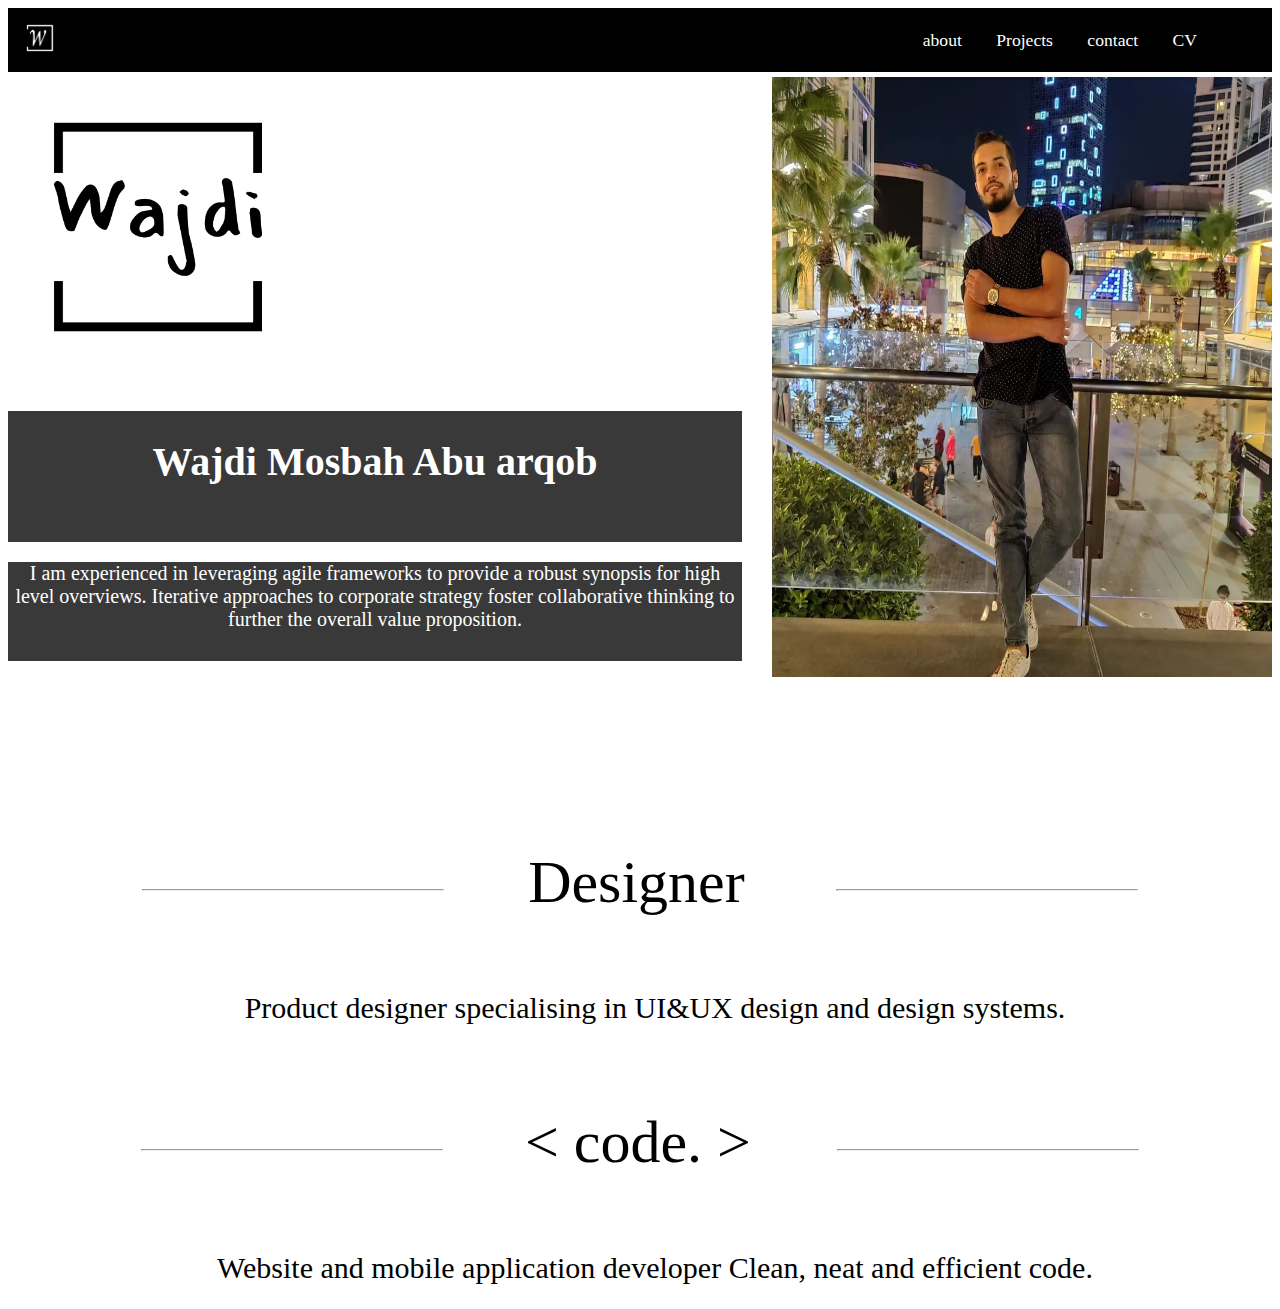
<file: index.html>
<!DOCTYPE html>
<html lang="en">
<head>
    <meta charset="UTF-8">
    <meta http-equiv="X-UA-Compatible" content="IE=edge">
    <meta name="viewport" content="width=device-width, initial-scale=1.0">
    <link rel="stylesheet" href="css/style.css">
    <title>Home</title>
</head>
<body>

    <header>
        <a href="#" class="logo">
            <img src="w-logo-zip-file/png/logo-white.png" width="60px" height="60px" alt="">
        </a>
        <nav class="navigation">
            <a href="http://127.0.0.1:5500/index1.html">about</a>
            <a href="http://127.0.0.1:5500/index.html">Projects</a>
            <a href="http://127.0.0.1:5500/index2.html#Projects">contact</a>
            <a href="#cv">CV</a>
        </nav>
    </header>

    <main>
        <div class="main-logo">
          <div id="logo-img"> <img src="wajdi-logo-zip-file (1)/png/logo-black.png" 
            style="width: 300px; height: 300px;"
            alt=""></div>
          <div id="text"><h1>Wajdi Mosbah Abu arqob</h1></div>
          <div id="text">I am experienced in leveraging agile frameworks
            to provide a robust synopsis for high level
            overviews. Iterative approaches to corporate
            strategy foster collaborative thinking to further
            the overall value proposition.</div>
        </div>
        <div id="imge-2">
           <img src="imge/WhatsApp Image 2023-04-05 at 8.56.01 PM.jpeg"
           style="    width: 500px; height: 600px;"
           alt="">
        </div>
    </main>
    <div id="hr">
      <hr  id="hr-1"  style="width: 300px;" >
        <div id="designer">Designer</div>
      <hr id="hr-2"  style=" width: 300px;" >
         <div id="text-2">Product designer specialising in UI&UX design and design systems.</div>
    </div>
    <div id="hr1">
      <hr  id="hr2"  style="width: 300px;" >
        <div id="code"> < code. > </div>
      <hr id="hr3"  style=" width: 300px;" >
         <div id="text-3">Website and mobile application developer Clean, neat and efficient code.</div>
    </div>


</body>
</html>
</file>
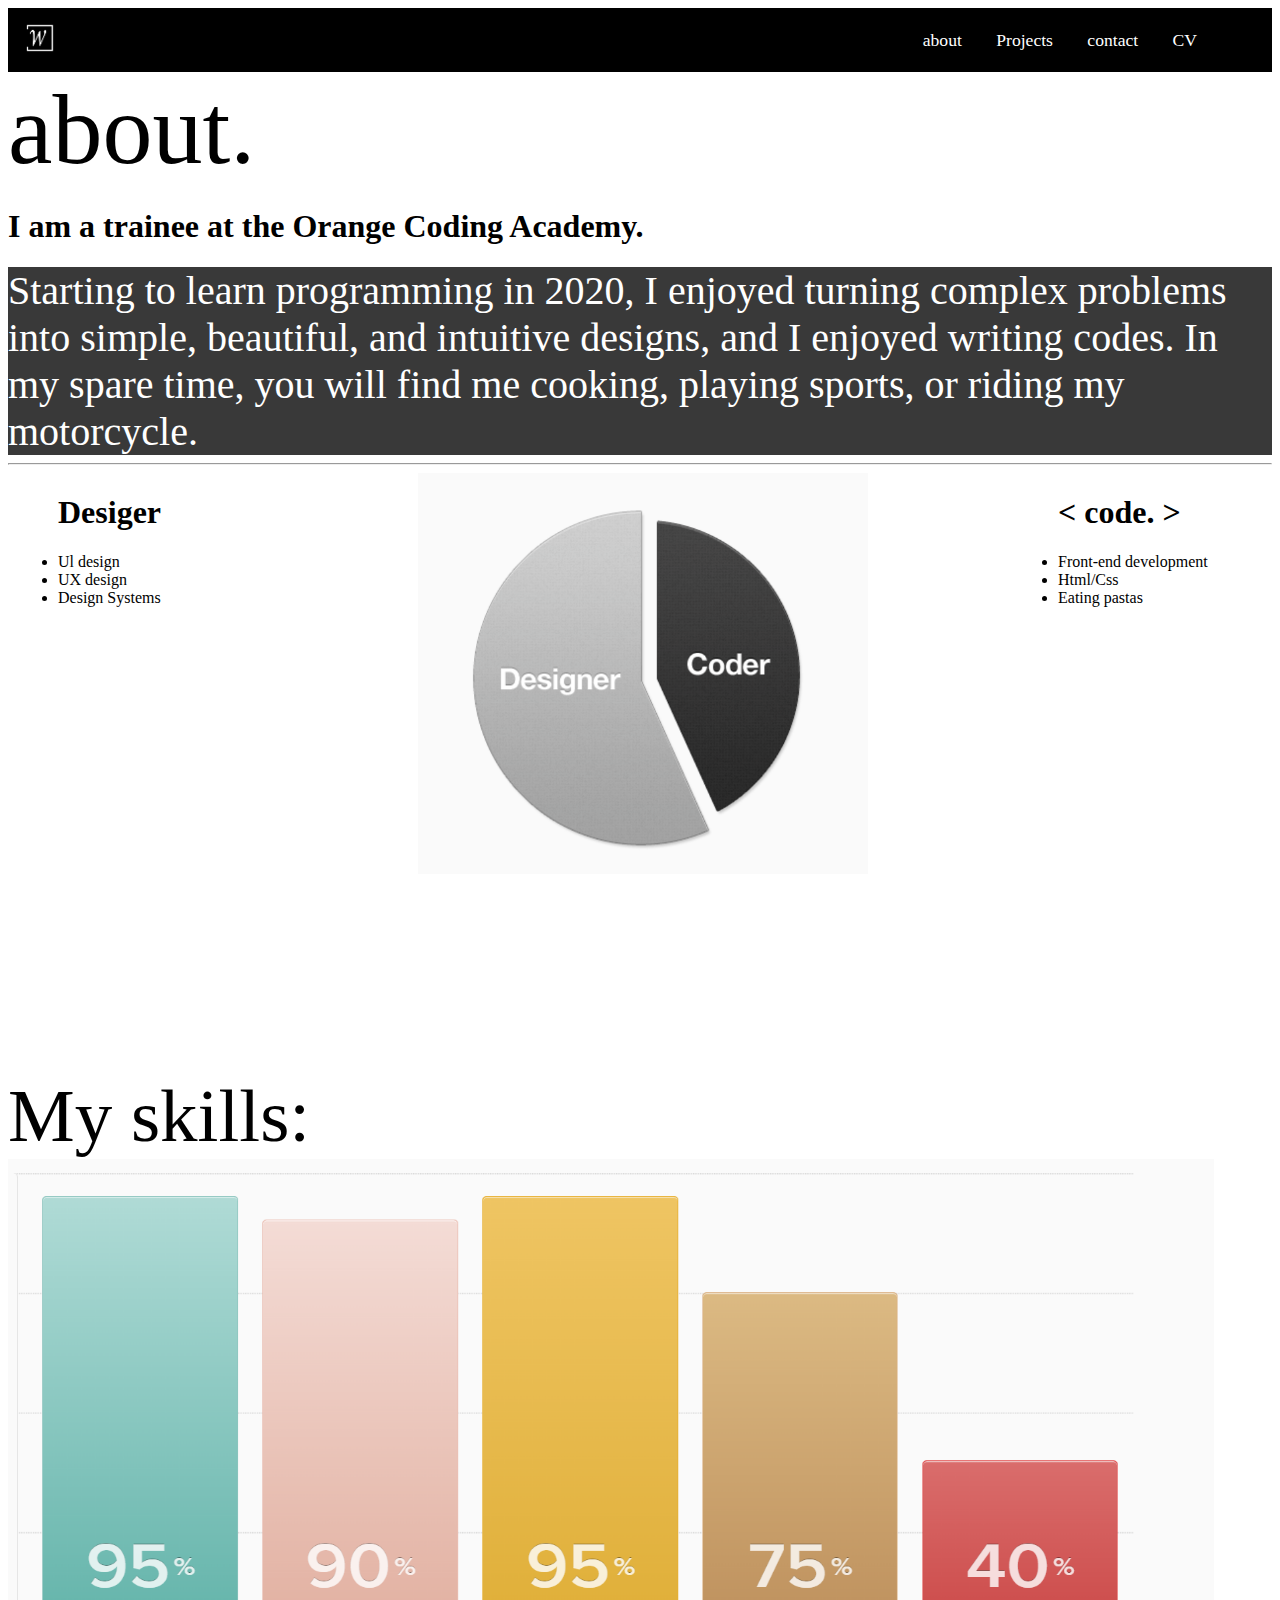
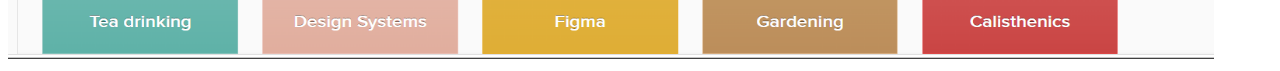
<file: index1.html>
<!DOCTYPE html>
<html lang="en">
<head>
    <meta charset="UTF-8">
    <meta http-equiv="X-UA-Compatible" content="IE=edge">
    <meta name="viewport" content="width=device-width, initial-scale=1.0">
    <link rel="stylesheet" href="css/style1.css">
    <title>about</title>
</head>
<body>
    <header>
        <a href="#" class="logo">
            <img src="w-logo-zip-file/png/logo-white.png" width="60px" height="60px" alt="">
        </a>
        <nav class="navigation">
            <a href="http://127.0.0.1:5500/index1.html">about</a>
            <a href="http://127.0.0.1:5500/index.html">Projects</a>
            <a href="http://127.0.0.1:5500/index2.html#Projects">contact</a>
            <a href="#cv">CV</a>
        </nav>
    </header>
    <main>
        <div id="text-about">about.</div>
        <h1>I am a trainee at the Orange Coding Academy.</h1>
        <div id="text">Starting to learn programming in
            2020, I enjoyed turning complex
            problems into simple, beautiful,
            and intuitive designs, and I
            enjoyed writing codes. In my
            spare time, you will find me
            cooking, playing sports, or riding
            my motorcycle.</div>
    </main>
    <hr>
    <div id="skills">
        <div id="Desiger">
            <ul>
                <h1>Desiger</h1>
                <li>Ul design</li>
                <li>UX design</li>
                <li>Design Systems</li>
            </ul>
        </div>
           <img id="imge"  src="imge/Screenshot 2023-04-06 023846.png" alt="">
        <div id="code">
            <ul>
                <h1> < code. > </h1>
                <li>Front-end development</li>
                <li>Html/Css</li>
                <li>Eating pastas</li>
            </ul>
        </div>
    </div>
    <div id="skills-imge">
        <div><span>My skills:</span></div>
        <img src="imge/Screenshot 2023-04-06 010403.png" style="width: 1206px; height: 500px;" alt="">
    </div>
</body>
</html>
</file>
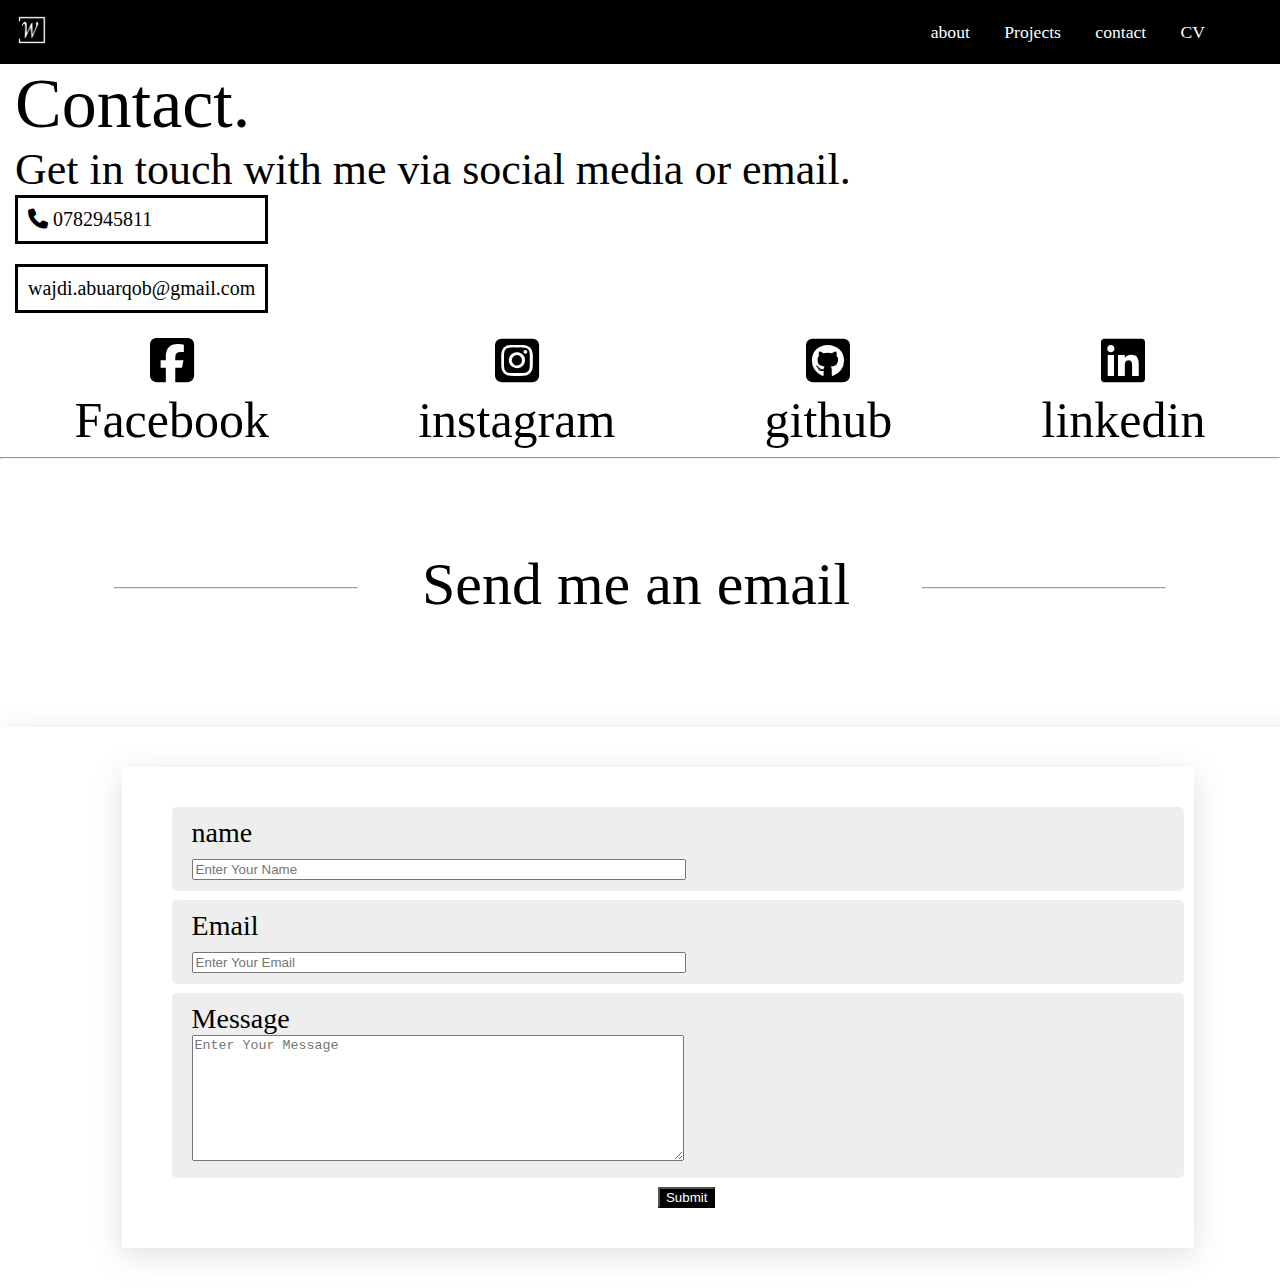
<file: index2.html>
<!DOCTYPE html>
<html lang="en">
<head>
    <meta charset="UTF-8">
    <meta http-equiv="X-UA-Compatible" content="IE=edge">
    <meta name="viewport" content="width=device-width, initial-scale=1.0">
    <link rel="stylesheet" href="https://cdnjs.cloudflare.com/ajax/libs/font-awesome/6.4.0/css/all.min.css">
    <link rel="stylesheet" href="css/style2.css">

    <title>contact</title>
</head>
<body style="margin: 0;">
    <header>
        <a href="#" class="logo">
            <img src="w-logo-zip-file/png/logo-white.png" width="60px" height="60px" alt="">
        </a>
        <nav class="navigation">
            <a href="http://127.0.0.1:5500/index1.html">about</a>
            <a href="http://127.0.0.1:5500/index.html">Projects</a>
            <a href="http://127.0.0.1:5500/index2.html#Projects">contact</a>
            <a href="#cv">CV</a>
        </nav>
    </header>
    <div class="container">
        <main>
            <div id="text-contact">Contact.</div>
            <label style="font-size: 44px;">Get in touch with me via social media or email.</label>
        </main>
        <div class="box-contact">
            <p class="number"><i class="fa-solid fa-phone"></i> 0782945811</p>
            <p class="email">wajdi.abuarqob@gmail.com</p>
        </div>
    </div>
    <div id="icon">
        <div id="icon-div"><a href="https://web.facebook.com/wajde.mabuarqep"><i class="fa-brands fa-square-facebook"></i><br>Facebook</a></div>
        <div id="icon-div"><a href="https://www.instagram.com/wajdemosbah/"><i class="fa-brands fa-square-instagram"></i><br>instagram</a></div>
        <div id="icon-div"><a href="https://github.com/wajdem"><i class="fa-brands fa-square-github"></i><br>github</a></div>
        <div id="icon-div"><a href="https://www.linkedin.com/in/wajdi-abuarqob-092463269/"><i class="fa-brands fa-linkedin"></i><br>linkedin</a></div>
    </div>

    <hr>
    <div id="hr">
        <hr  id="hr-1"  style="width: 242px;" >
          <div id="designer">Send me an email</div>
        <hr id="hr-2"  style=" width: 242px;" >

      </div>
      <div class="container-box">
        <form action="#" method="get">
            <div class="box">
                <p style="margin: 0;">name</p>
                <input type="text" placeholder="Enter Your Name" required style="width: 50%;">
            </div>
            <div class="box">
                <p style="margin: 0;">Email</p>
                <input type="email" placeholder="Enter Your Email" style="width: 50%;">
            </div>
            <div class="box">
                <p style="margin: 0;">Message</p>
                <textarea name="" id="" cols="30" rows="8" placeholder="Enter Your Message" maxlength="300" style="width: 50%;"></textarea>
            </div>
            <div class="submit">
                <input type="submit" value="Submit" style="background-color: black; color: white;">
            </div>
        </form>
    </div>

















</body>
</html>
</file>
<file: css/style.css>
header{
    background-color: black;
    width: 100%;
    display: flex;
    justify-content: space-between;
    align-items: center;
    padding: 0px;
}
.navigation{

    margin-right: 75px;
    font-size: 1.1em;
    font-weight: 500;

}
.navigation a{
    color: white;
    text-decoration: none;
    padding-left: 30px;
}
.navigation a:hover{
    color: #6011cf;
    text-decoration: underline;
}
main{
    display: grid;
    grid-template-rows: 5px auto 200px;
    grid-template-columns: auto auto;
    justify-content: space-around;
}
.main-logo{
    grid-column-start: 1;
    grid-row-start: 2;
    display: grid;
}
#imge-2{
    grid-column-start: 2;
    grid-row-start: 2;
}
#text{
    background-color: rgb(57, 57, 57);
    color: white;
    margin-bottom: 20px;
    font-size: 20px;
    text-align: center;
    margin-right: 30px;
}
#hr{
    display: grid;
    grid-template-rows: 10px 100px 150px;
    grid-template-columns: 50px auto auto auto 50px;
}
#hr-1{
grid-column-start:2 ;
grid-row-start:1 ;
}
#hr-2{
    grid-column-start:4 ;
    grid-row-start:1 ;
}
#designer{
    grid-column-start:3 ;
    grid-row-start:1 ;
    font-size: 60px;
    margin-top: -33px;
    margin-right: -161px;
}
#text-2{
    grid-column:2/5 ;
    grid-row-start:3 ;
    font-size: 30px;
    text-align: center;
    margin-left: 30px;
}
#hr1{
    display: grid;
    grid-template-rows: 10px 100px 50px;
    grid-template-columns: 50px auto auto auto 50px;
}
#hr2{
grid-column-start:2 ;
grid-row-start:1 ;
}
#hr3{
    grid-column-start:4 ;
    grid-row-start:1 ;
}
#code{
    grid-column-start:3 ;
    grid-row-start:1 ;
    font-size: 60px;
    margin-top: -33px;
    margin-right: -161px;
}
#text-3{
    grid-column:2/5 ;
    grid-row-start:3 ;
    font-size: 30px;
    text-align: center;
    margin-left: 30px;
}
</file>
<file: css/style1.css>
header{
    background-color: black;
    width: 100%;
    display: flex;
    justify-content: space-between;
    align-items: center;
    padding: 0px;
}
.navigation{

    margin-right: 75px;
    font-size: 1.1em;
    font-weight: 500;

}
.navigation a{
    color: white;
    text-decoration: none;
    padding-left: 30px;
}
.navigation a:hover{
    color: #6011cf;
    text-decoration: underline;
}
#text-about{
    font-size: 100px;
}
#text{
    font-size: 40px;
    background-color: rgb(57, 57, 57);
    color: white;

}
#skills{

    display: grid;
    grid-template-columns: 10px 400px 600px 450px 10px;
    grid-template-rows: 300px 300px;
}
#Desiger{
    grid-column-start: 2;
    grid-row-start: 1;
}
#code{
    grid-column-start: 4;
    grid-row-start: 1;

}
#imge{
    grid-column-start: 3;
    width: 450px;
    grid-row-start: 1;
}
span{
    font-size: 75px;

}
</file>
<file: css/style2.css>
header{
    background-color: black;
    width: 100%;
    display: flex;
    justify-content: space-between;
    align-items: center;
    padding: 0px;
}
.navigation{

    margin-right: 75px;
    font-size: 1.1em;
    font-weight: 500;

}
.navigation a{
    color: white;
    text-decoration: none;
    padding-left: 30px;
}
.navigation a:hover{
    color: #6011cf;
    text-decoration: underline;
}
#text-contact{
    font-size: 70px;
}
.box-contact{
    display: grid;
    justify-content: flex-start;
}
p.number {
    display: block;

    border-style: solid;
    font-size: 20px;
    padding: 10px;
    margin: 0;
}
p.email{
    display: block;
    border-style: solid;
    font-size: 20px;
    padding: 10px;


}
.container{
    padding-left: 15px;
    padding-right: 15px;
    margin-left: auto;
    margin-right: auto;
}
#icon{
    display: grid;
    grid-template-columns: auto auto auto auto ;
}
#icon-div{
    display: grid;
    text-align: center;
    font-size: 50px;
}
#icon-div a{
    text-decoration: none;
    color: black;
}
#hr{
    display: grid;
    grid-template-rows: 10px 100px 150px;
    grid-template-columns: 50px auto auto auto 50px;
}
#hr-1{
grid-column-start:2 ;
grid-row-start:1 ;
margin-top: 120px;
}
#hr-2{
    grid-column-start:4 ;
    grid-row-start:1 ;
    margin-top: 120px;
}
#designer{
    grid-column-start:3 ;
    grid-column-start: 3;
    grid-row-start: 1;
    font-size: 60px;
    margin-top: 83px;
    margin-right: -120px;
}

.box{
    width: 100%;
    padding: 10px 20px;
    border: none;
    background-color: rgb(238, 238, 238);
    border-radius: 5px;
    margin-bottom: 9px;
    font-size: 28px;
}
.container-box form{
     box-shadow: rgba(100,100,111,.2) 0 7px 29px 0;
    width: 80%;
    padding: 40px 50px;
}
.container-box{
    box-shadow: rgba(100,100,111,.2) 0 7px 29px 0;
    width: 95%;
    padding: 40px 50px;
    display: flex;
    align-items: center;
    flex-direction: column;
}
.submit{
    margin-left: 50%;
}
</file>
